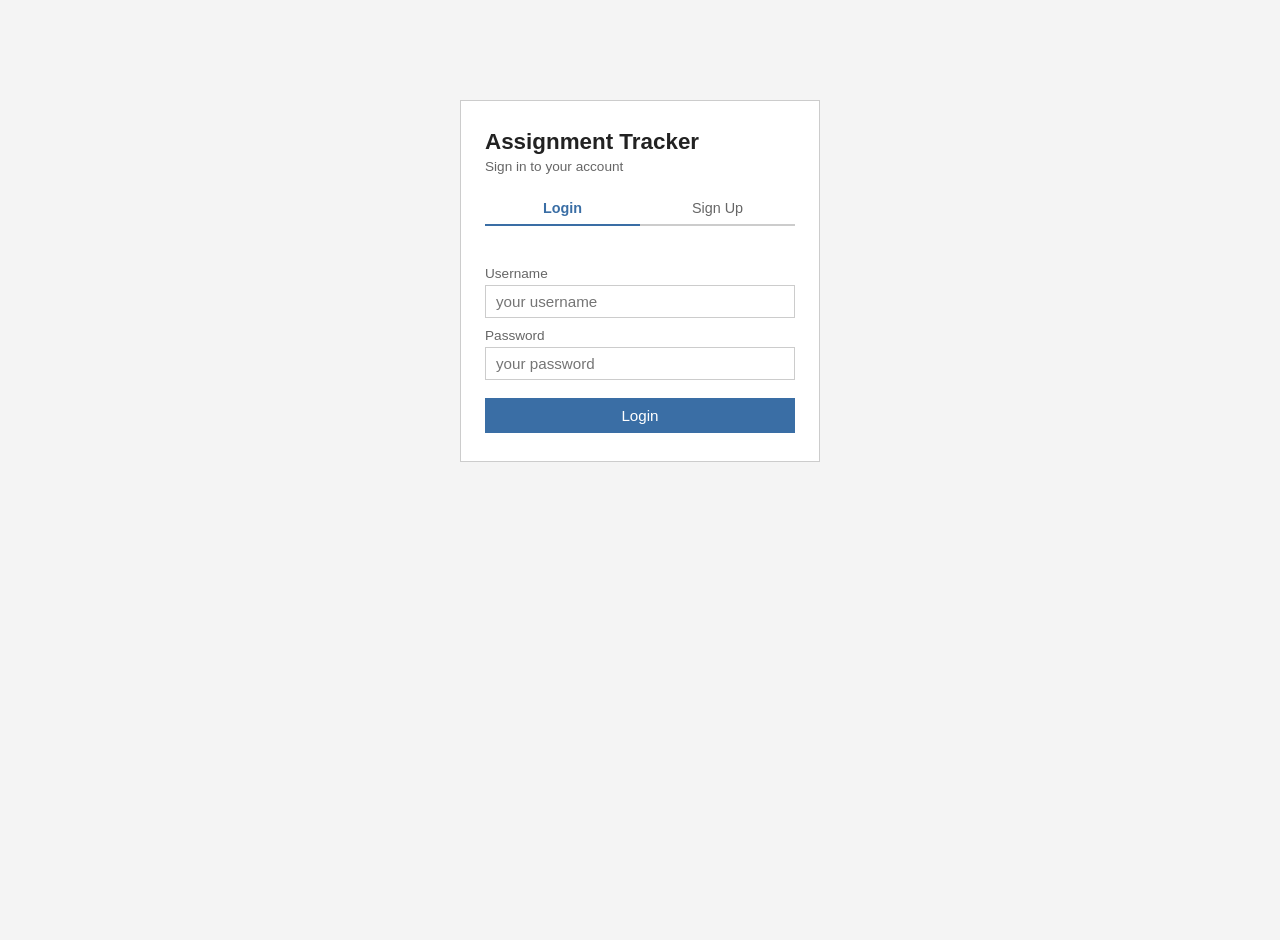
<file: index.html>
<!DOCTYPE html>
<html lang="en">
<head>
  <meta charset="UTF-8" />
  <meta name="viewport" content="width=device-width, initial-scale=1.0" />
  <title>Assignment Tracker</title>
  <link rel="stylesheet" href="style.css" />
</head>
<body>

  <!-- auth -->
       
  <div id="authScreen" class="auth-screen">
    <div class="auth-box">
      <h1>Assignment Tracker</h1>
      <p class="subtitle">Sign in to your account</p>

      <!-- Toggle between Login and Signup -->
      <div class="auth-tabs">
        <button id="tabLogin"  class="auth-tab active">Login</button>
        <button id="tabSignup" class="auth-tab">Sign Up</button>
      </div>

      <p id="authError" class="auth-error"></p>

      <div class="form-group">
        <label for="authUsername">Username</label>
        <input type="text" id="authUsername" placeholder="your username" autocomplete="username" />
      </div>

      <div class="form-group">
        <label for="authPassword">Password</label>
        <input type="password" id="authPassword" placeholder="your password" autocomplete="current-password" />
      </div>

      <button id="authSubmitBtn">Login</button>
    </div>
  </div>


  <!-- main app -->
  <div id="appScreen" class="app-screen" style="display:none;">

    <div class="container">

      <div class="app-header">
        <div>
          <h1>Assignment Tracker</h1>
          <p class="subtitle" id="welcomeMsg">Welcome back!</p>
        </div>
        <button id="logoutBtn" class="btn-logout">Logout</button>
      </div>

      <!-- Form to add a new assignment -->
      <div class="form-box">
        <h2>Add Assignment</h2>

        <div class="form-group">
          <label for="title">Assignment Title</label>
          <input type="text" id="title" placeholder="e.g. Lab Report Unit 3" />
        </div>

        <div class="form-group">
          <label for="subject">Subject</label>
          <input type="text" id="subject" placeholder="e.g. Physics" />
        </div>

        <div class="form-group">
          <label for="dueDate">Due Date</label>
          <input type="date" id="dueDate" />
        </div>

        <button id="addBtn">Add Assignment</button>
      </div>

      <!-- Filter bar -->
      <div class="filter-bar">
        <span>Show:</span>
        <button class="filter-btn active" data-filter="all">All</button>
        <button class="filter-btn" data-filter="pending">Pending</button>
        <button class="filter-btn" data-filter="done">Completed</button>
      </div>

      <!-- Assignment list — cards injected by script.js -->
      <div id="assignmentList"></div>
      <p id="emptyMsg" class="empty-msg">No assignments yet. Add one above.</p>

    </div>
  </div>

  <script src="script.js"></script>
</body>
</html>
</file>
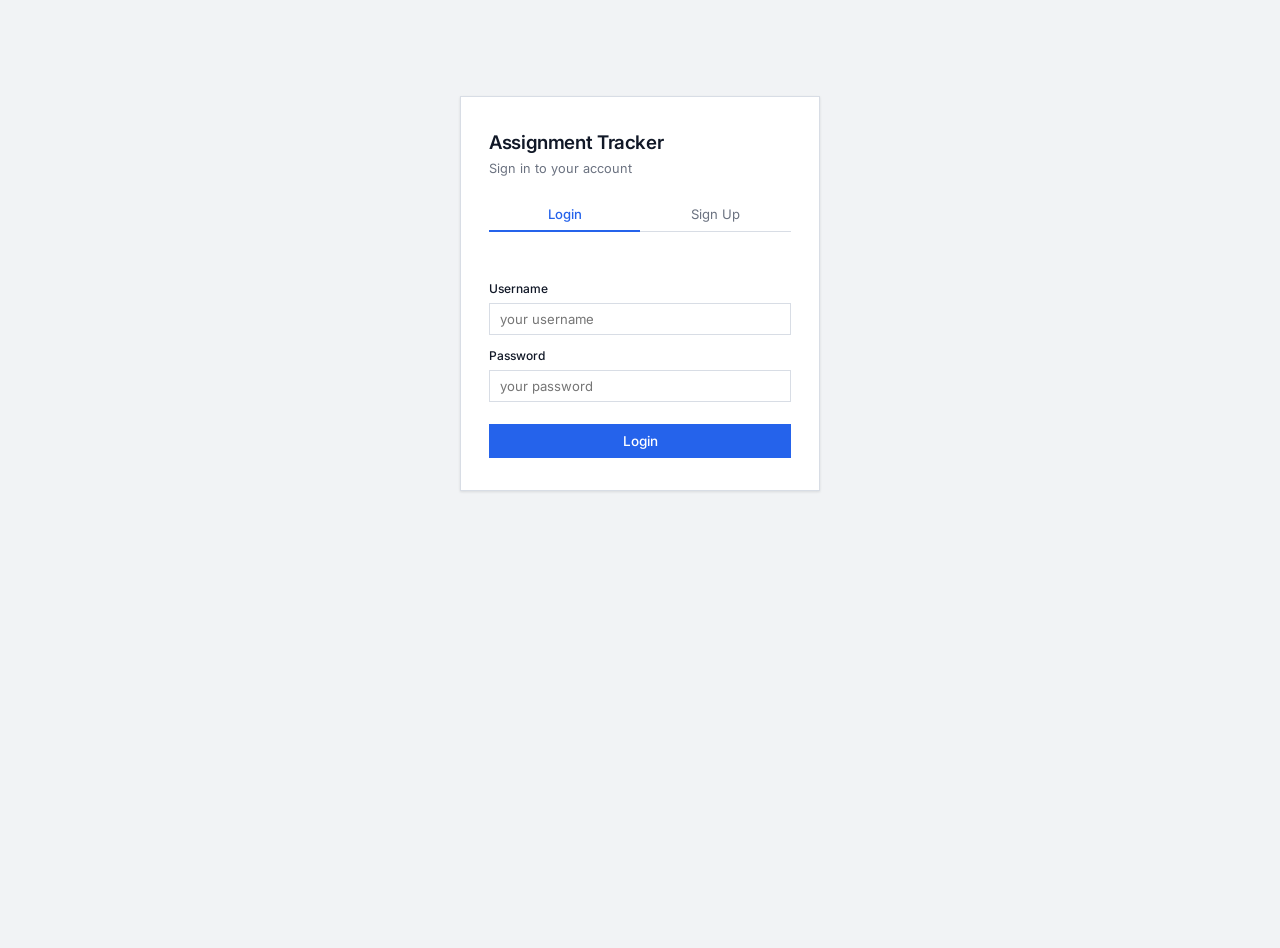
<file: frontend/index.html>
<!DOCTYPE html>
<html lang="en">
<head>
  <meta charset="UTF-8" />
  <meta name="viewport" content="width=device-width, initial-scale=1.0" />
  <title>Assignment Tracker</title>
  <link rel="preconnect" href="https://fonts.googleapis.com" />
  <link rel="preconnect" href="https://fonts.gstatic.com" crossorigin />
  <link rel="stylesheet" href="style.css" />
</head>
<body>

  <!-- ── Auth ── -->
  <div id="authScreen" class="auth-screen">
    <div class="auth-box">
      <h1>Assignment Tracker</h1>
      <p class="subtitle">Sign in to your account</p>
      <div class="auth-tabs">
        <button id="tabLogin"  class="auth-tab active">Login</button>
        <button id="tabSignup" class="auth-tab">Sign Up</button>
      </div>
      <p id="authError" class="auth-error"></p>
      <div class="form-group">
        <label for="authUsername">Username</label>
        <input type="text" id="authUsername" placeholder="your username" autocomplete="username" />
      </div>
      <div class="form-group">
        <label for="authPassword">Password</label>
        <input type="password" id="authPassword" placeholder="your password" autocomplete="current-password" />
      </div>
      <button id="authSubmitBtn">Login</button>
    </div>
  </div>

  <!-- ── App ── -->
  <div id="appScreen" class="app-screen" style="display:none;">
    <div class="container">

      <!-- Header -->
      <div class="app-header">
        <div>
          <h1>Assignment Tracker</h1>
          <p class="subtitle" id="welcomeMsg"></p>
        </div>
        <button id="logoutBtn" class="btn-ghost">Logout</button>
      </div>

      <!-- Tab bar -->
      <div class="tab-bar">
        <button class="tab-btn active" data-tab="assignments">My Assignments</button>
        <button class="tab-btn" data-tab="boards">Boards</button>
      </div>

      <!-- ═══════════════ MY ASSIGNMENTS ═══════════════ -->
      <div id="panelAssignments" class="panel">

        <div class="form-box">
          <h2>Add Assignment</h2>
          <div class="row-inputs">
            <div class="form-group">
              <label>Title</label>
              <input type="text" id="title" placeholder="e.g. Lab Report Unit 3" />
            </div>
            <div class="form-group">
              <label>Subject</label>
              <input type="text" id="subject" placeholder="e.g. Physics" />
            </div>
            <div class="form-group short">
              <label>Due Date</label>
              <input type="date" id="dueDate" />
            </div>
          </div>
          <div class="form-group">
            <label>Attach Document <span class="opt">(optional)</span></label>
            <input type="file" id="assignDoc" />
          </div>
          <button id="addBtn">Add Assignment</button>
        </div>

        <div class="filter-bar">
          <span>Show:</span>
          <button class="filter-btn active" data-filter="all">All</button>
          <button class="filter-btn" data-filter="pending">Pending</button>
          <button class="filter-btn" data-filter="done">Done</button>
        </div>

        <div id="assignmentList"></div>
        <p id="emptyMsg" class="empty-msg">No assignments yet.</p>
      </div>

      <!-- ═══════════════ BOARDS ═══════════════ -->
      <div id="panelBoards" class="panel" style="display:none;">

        <!-- Board list view -->
        <div id="boardsListView">

          <div class="boards-toolbar">
            <!-- Create -->
            <div class="inline-form">
              <input type="text" id="boardName" placeholder="New board name…" />
              <button id="createBoardBtn">Create</button>
            </div>
            <!-- Search -->
            <div class="inline-form">
              <input type="text" id="searchBoardId" placeholder="Paste Board ID to search…" />
              <button id="searchBoardBtn">Search</button>
            </div>
          </div>
          <p id="searchError" class="auth-error"></p>

          <!-- New board ID reveal -->
          <div id="newBoardIdBox" class="id-reveal" style="display:none;">
            Board ID: <span id="newBoardIdText" class="id-value"></span>
            <button id="copyBoardIdBtn" class="btn-ghost">Copy</button>
          </div>

          <h3 class="section-heading">My Boards</h3>
          <div id="myBoardsCards"></div>
          <p id="myBoardsEmpty" class="empty-msg" style="display:none;">No boards yet.</p>
        </div>

        <!-- Board detail view (drill-down) -->
        <div id="boardDetailView" style="display:none;">

          <div class="detail-bar">
            <div>
              <span class="detail-name" id="boardDetailName"></span>
              <span class="detail-owner" id="boardDetailOwner"></span>
            </div>
            <button id="closeBoardDetail" class="btn-ghost">← Back</button>
          </div>

          <!-- Owner-only: add assignment to board -->
          <div id="boardAddAssignmentForm" class="form-box" style="display:none;">
            <h2>Add to Board</h2>
            <div class="row-inputs">
              <div class="form-group">
                <label>Title</label>
                <input type="text" id="boardAssTitle" placeholder="e.g. Essay Draft" />
              </div>
              <div class="form-group">
                <label>Subject</label>
                <input type="text" id="boardAssSubject" placeholder="e.g. English" />
              </div>
              <div class="form-group short">
                <label>Due Date</label>
                <input type="date" id="boardAssDate" />
              </div>
            </div>
            <div class="form-group">
              <label>Attach Document <span class="opt">(optional)</span></label>
              <input type="file" id="boardAssDoc" />
            </div>
            <button id="boardAddAssBtn">Add to Board</button>
          </div>

          <div id="boardAssignmentList"></div>
          <p id="boardEmptyMsg" class="empty-msg">No assignments on this board yet.</p>
        </div>

      </div><!-- /panelBoards -->

    </div><!-- /container -->
  </div>

  <script src="script.js"></script>
</body>
</html>
</file>
<file: style.css>
:root {
  --bg: #f4f4f4;
  --card-bg: #ffffff;
  --accent: #3a6ea5;
  --text: #222222;
  --muted: #666666;
  --border: #cccccc;
  --done-color: #888888;
}

* {
  box-sizing: border-box;
  margin: 0;
  padding: 0;
}

body {
  background-color: var(--bg);
  font-family: Arial, sans-serif;
  color: var(--text);
  padding: 20px;
}

.auth-screen {
  display: flex;
  justify-content: center;
  align-items: flex-start;
  padding-top: 80px;
  min-height: 100vh;
}

.auth-box {
  background: var(--card-bg);
  border: 1px solid var(--border);
  padding: 28px 24px;
  width: 100%;
  max-width: 360px;
}

.auth-box h1 {
  font-size: 1.4rem;
  margin-bottom: 4px;
}

.auth-box .subtitle {
  color: var(--muted);
  font-size: 0.85rem;
  margin-bottom: 18px;
}

.auth-tabs {
  display: flex;
  border-bottom: 2px solid var(--border);
  margin-bottom: 16px;
}

.auth-tab {
  flex: 1;
  padding: 8px;
  background: transparent;
  border: none;
  cursor: pointer;
  font-size: 0.9rem;
  color: var(--muted);
  border-bottom: 2px solid transparent;
  margin-bottom: -2px;
}

.auth-tab.active {
  color: var(--accent);
  border-bottom-color: var(--accent);
  font-weight: bold;
}

.auth-error {
  color: #c0392b;
  font-size: 0.82rem;
  margin-bottom: 8px;
  min-height: 16px;
}

#authSubmitBtn {
  margin-top: 8px;
  width: 100%;
  padding: 9px;
  background: var(--accent);
  color: white;
  border: none;
  font-size: 0.95rem;
  cursor: pointer;
}

#authSubmitBtn:hover { background: #2d5982; }
#authSubmitBtn:disabled { background: #7a9dbf; cursor: not-allowed; }

.container {
  max-width: 680px;
  margin: 0 auto;
}

.app-header {
  display: flex;
  justify-content: space-between;
  align-items: flex-start;
  margin-bottom: 20px;
}

.app-header h1 {
  font-size: 1.8rem;
  margin-bottom: 4px;
}

.subtitle {
  color: var(--muted);
  font-size: 0.9rem;
}

.btn-logout {
  padding: 6px 14px;
  border: 1px solid var(--border);
  background: transparent;
  cursor: pointer;
  font-size: 0.85rem;
  color: var(--muted);
}

.btn-logout:hover {
  border-color: #c0392b;
  color: #c0392b;
}

.form-box {
  background: var(--card-bg);
  border: 1px solid var(--border);
  padding: 16px;
  margin-bottom: 20px;
}

.form-box h2 {
  font-size: 1rem;
  margin-bottom: 12px;
}

.form-group {
  margin-bottom: 10px;
}

.form-group label {
  display: block;
  font-size: 0.85rem;
  margin-bottom: 4px;
  color: var(--muted);
}

.form-group input {
  width: 100%;
  padding: 7px 10px;
  border: 1px solid var(--border);
  font-size: 0.95rem;
  outline: none;
}

.form-group input:focus {
  border-color: var(--accent);
}

#addBtn {
  margin-top: 6px;
  padding: 8px 18px;
  background: var(--accent);
  color: white;
  border: none;
  font-size: 0.95rem;
  cursor: pointer;
}

#addBtn:hover    { background: #2d5982; }
#addBtn:disabled { background: #7a9dbf; cursor: not-allowed; }

.filter-bar {
  display: flex;
  align-items: center;
  gap: 8px;
  margin-bottom: 14px;
  font-size: 0.85rem;
  color: var(--muted);
}

.filter-btn {
  padding: 4px 12px;
  border: 1px solid var(--border);
  background: var(--card-bg);
  cursor: pointer;
  font-size: 0.85rem;
}

.filter-btn.active {
  background: var(--accent);
  color: white;
  border-color: var(--accent);
}

.assignment-card {
  background: var(--card-bg);
  border: 1px solid var(--border);
  padding: 12px 14px;
  margin-bottom: 10px;
  display: flex;
  justify-content: space-between;
  align-items: flex-start;
  gap: 10px;
}

.assignment-card.done { opacity: 0.6; }
.assignment-card.done .card-title {
  text-decoration: line-through;
  color: var(--done-color);
}

.card-info { flex: 1; }

.card-title {
  font-size: 1rem;
  font-weight: bold;
  margin-bottom: 4px;
}

.card-meta {
  font-size: 0.8rem;
  color: var(--muted);
}

.card-meta span { margin-right: 12px; }

.overdue {
  color: #c0392b;
  font-weight: bold;
}

.card-actions {
  display: flex;
  flex-direction: column;
  gap: 6px;
  min-width: 80px;
  align-items: flex-end;
}

.btn-done {
  padding: 4px 10px;
  border: 1px solid var(--accent);
  background: transparent;
  color: var(--accent);
  cursor: pointer;
  font-size: 0.8rem;
}

.btn-done:hover { background: var(--accent); color: white; }

.btn-delete {
  padding: 4px 10px;
  border: 1px solid #c0392b;
  background: transparent;
  color: #c0392b;
  cursor: pointer;
  font-size: 0.8rem;
}

.btn-delete:hover { background: #c0392b; color: white; }

.empty-msg {
  text-align: center;
  color: var(--muted);
  font-size: 0.9rem;
  margin-top: 20px;
  display: none;
}
</file>
<file: frontend/style.css>
@import url('https://fonts.googleapis.com/css2?family=Inter:wght@400;500;600&display=swap');

:root {
  --bg:       #f1f3f5;
  --surface:  #ffffff;
  --border:   #d8dde5;
  --accent:   #2563eb;
  --accent-h: #1d4ed8;
  --accent-s: #dbeafe;   /* soft accent for backgrounds */
  --text:     #111827;
  --muted:    #6b7280;
  --done:     #9ca3af;
  --danger:   #dc2626;
  --green:    #16a34a;
  --shadow:   0 1px 3px rgba(0,0,0,.07), 0 1px 2px rgba(0,0,0,.04);
}

*, *::before, *::after { box-sizing: border-box; margin: 0; padding: 0; }

html { font-size: 15px; }

body {
  background: var(--bg);
  font-family: 'Inter', system-ui, sans-serif;
  color: var(--text);
  line-height: 1.5;
  -webkit-font-smoothing: antialiased;
  padding: 24px 16px;
}

/* ── Auth ─────────────────────────────────────────── */

.auth-screen {
  display: flex;
  justify-content: center;
  align-items: flex-start;
  padding-top: 72px;
  min-height: 100vh;
}

.auth-box {
  background: var(--surface);
  border: 1px solid var(--border);
  box-shadow: var(--shadow);
  padding: 32px 28px;
  width: 100%;
  max-width: 360px;
}

.auth-box h1 {
  font-size: 1.25rem;
  font-weight: 600;
  letter-spacing: -.02em;
  margin-bottom: 2px;
}

.auth-box .subtitle { color: var(--muted); font-size: 0.85rem; margin-bottom: 20px; }

.auth-tabs { display: flex; border-bottom: 1px solid var(--border); margin-bottom: 20px; gap: 0; }
.auth-tab {
  flex: 1; padding: 8px; background: none; border: none;
  border-bottom: 2px solid transparent; margin-bottom: -1px;
  cursor: pointer; font-size: 0.875rem; font-family: inherit;
  color: var(--muted); transition: color .15s;
}
.auth-tab:hover { color: var(--text); }
.auth-tab.active { color: var(--accent); border-bottom-color: var(--accent); font-weight: 500; }

.auth-error { color: var(--danger); font-size: 0.8rem; margin-bottom: 10px; min-height: 18px; }

#authSubmitBtn {
  margin-top: 10px; width: 100%; padding: 9px;
  background: var(--accent); color: #fff; border: none;
  font-size: 0.9rem; font-family: inherit; font-weight: 500;
  cursor: pointer; transition: background .15s;
}
#authSubmitBtn:hover    { background: var(--accent-h); }
#authSubmitBtn:disabled { background: #93c5fd; cursor: not-allowed; }

/* ── App shell ────────────────────────────────────── */

.container { max-width: 760px; margin: 0 auto; }

.app-header {
  display: flex; justify-content: space-between; align-items: flex-start;
  margin-bottom: 20px;
}
.app-header h1 { font-size: 1.4rem; font-weight: 600; letter-spacing: -.02em; }
.subtitle { color: var(--muted); font-size: 0.82rem; margin-top: 2px; }

/* ── Tab bar ──────────────────────────────────────── */
.tab-bar {
  display: flex;
  border-bottom: 1px solid var(--border);
  margin-bottom: 24px;
  gap: 4px;
}
.tab-btn {
  padding: 8px 16px; background: none; border: none;
  border-bottom: 2px solid transparent; margin-bottom: -1px;
  cursor: pointer; font-size: 0.875rem; font-family: inherit;
  color: var(--muted); transition: color .15s;
}
.tab-btn:hover { color: var(--text); }
.tab-btn.active { color: var(--accent); border-bottom-color: var(--accent); font-weight: 500; }

/* ── Generic ghost button ─────────────────────────── */
.btn-ghost {
  padding: 5px 12px; border: 1px solid var(--border);
  background: var(--surface); cursor: pointer; font-size: 0.82rem;
  font-family: inherit; color: var(--muted); transition: border-color .15s, color .15s;
}
.btn-ghost:hover { border-color: var(--danger); color: var(--danger); }

/* ── Forms ────────────────────────────────────────── */
.form-box {
  background: var(--surface); border: 1px solid var(--border);
  box-shadow: var(--shadow); padding: 18px; margin-bottom: 20px;
}
.form-box h2 { font-size: 0.875rem; font-weight: 600; text-transform: uppercase; letter-spacing: .05em; color: var(--muted); margin-bottom: 14px; }

.form-group { margin-bottom: 12px; }
.form-group label { display: block; font-size: 0.8rem; font-weight: 500; margin-bottom: 5px; color: var(--text); }
.form-group input[type="text"],
.form-group input[type="password"],
.form-group input[type="date"] {
  width: 100%; padding: 7px 10px;
  border: 1px solid var(--border); background: var(--surface);
  font-size: 0.875rem; font-family: inherit; color: var(--text);
  outline: none; transition: border-color .15s, box-shadow .15s;
}
.form-group input:focus {
  border-color: var(--accent);
  box-shadow: 0 0 0 3px var(--accent-s);
}
.form-group input[type="file"] {
  font-size: 0.8rem; color: var(--muted);
  padding: 5px 0; width: 100%;
}
.opt { font-size: 0.75rem; color: var(--muted); font-weight: 400; }

/* Row layout for inputs */
.row-inputs { display: flex; gap: 12px; flex-wrap: wrap; }
.row-inputs .form-group       { flex: 1; min-width: 140px; }
.row-inputs .form-group.short { flex: 0 0 145px; }

/* Primary action buttons */
#addBtn, #createBoardBtn, #searchBoardBtn, #boardAddAssBtn {
  padding: 8px 18px;
  background: var(--accent); color: #fff; border: none;
  font-size: 0.875rem; font-family: inherit; font-weight: 500;
  cursor: pointer; margin-top: 4px; transition: background .15s;
}
#addBtn:hover, #createBoardBtn:hover, #searchBoardBtn:hover, #boardAddAssBtn:hover { background: var(--accent-h); }
#addBtn:disabled, #createBoardBtn:disabled, #searchBoardBtn:disabled, #boardAddAssBtn:disabled { background: #93c5fd; cursor: not-allowed; }

/* ── Filter bar ───────────────────────────────────── */
.filter-bar { display: flex; align-items: center; gap: 6px; margin-bottom: 14px; font-size: 0.82rem; color: var(--muted); }
.filter-btn {
  padding: 4px 11px; border: 1px solid var(--border);
  background: var(--surface); cursor: pointer;
  font-size: 0.8rem; font-family: inherit; color: var(--muted);
  transition: background .12s, color .12s, border-color .12s;
}
.filter-btn:hover  { border-color: var(--accent); color: var(--accent); }
.filter-btn.active { background: var(--accent); color: #fff; border-color: var(--accent); }

/* ── Assignment cards ─────────────────────────────── */
.assignment-card {
  background: var(--surface); border: 1px solid var(--border);
  box-shadow: var(--shadow);
  padding: 12px 15px; margin-bottom: 8px;
  display: flex; justify-content: space-between; align-items: flex-start; gap: 12px;
  transition: box-shadow .15s;
}
.assignment-card:hover { box-shadow: 0 3px 8px rgba(0,0,0,.09); }
.assignment-card.done           { opacity: 0.55; }
.assignment-card.done .card-title { text-decoration: line-through; color: var(--done); }

.card-info  { flex: 1; min-width: 0; }
.card-title { font-size: 0.95rem; font-weight: 600; margin-bottom: 4px; }
.card-meta  { font-size: 0.78rem; color: var(--muted); display: flex; gap: 14px; flex-wrap: wrap; }
.overdue    { color: var(--danger); font-weight: 500; }

.card-doc { margin-top: 6px; }
.card-doc a {
  font-size: 0.76rem; color: var(--accent);
  text-decoration: none; border-bottom: 1px solid transparent;
  transition: border-color .12s;
}
.card-doc a:hover { border-bottom-color: var(--accent); }

.card-actions { display: flex; flex-direction: column; gap: 5px; align-items: flex-end; min-width: 68px; }

.btn-done {
  padding: 4px 9px; border: 1px solid var(--accent);
  background: none; color: var(--accent);
  cursor: pointer; font-size: 0.76rem; font-family: inherit;
  transition: background .12s, color .12s;
}
.btn-done:hover { background: var(--accent); color: #fff; }

.btn-delete {
  padding: 4px 9px; border: 1px solid var(--border);
  background: none; color: var(--muted);
  cursor: pointer; font-size: 0.76rem; font-family: inherit;
  transition: border-color .12s, color .12s;
}
.btn-delete:hover { border-color: var(--danger); color: var(--danger); }

.empty-msg { text-align: center; color: var(--muted); font-size: 0.875rem; margin-top: 24px; display: none; }

/* ── Boards toolbar ───────────────────────────────── */
.boards-toolbar { display: flex; gap: 10px; flex-wrap: wrap; margin-bottom: 8px; }
.inline-form { display: flex; gap: 0; flex: 1; min-width: 220px; }
.inline-form input {
  flex: 1; padding: 7px 10px;
  border: 1px solid var(--border); border-right: none;
  background: var(--surface); font-size: 0.875rem; font-family: inherit; color: var(--text);
  outline: none; transition: border-color .15s;
}
.inline-form input:focus { border-color: var(--accent); }
.inline-form button {
  padding: 7px 14px; background: var(--accent); color: #fff;
  border: 1px solid var(--accent); cursor: pointer;
  font-size: 0.875rem; font-family: inherit; font-weight: 500; white-space: nowrap;
  transition: background .12s;
}
.inline-form button:hover    { background: var(--accent-h); }
.inline-form button:disabled { background: #93c5fd; border-color: #93c5fd; cursor: not-allowed; }

/* Board ID reveal strip */
.id-reveal {
  display: flex; align-items: center; gap: 10px; flex-wrap: wrap;
  padding: 10px 14px; background: var(--accent-s);
  border: 1px solid #bfdbfe; font-size: 0.82rem;
  margin-bottom: 18px; color: #1e3a5f;
}
.id-value {
  font-family: 'Roboto Mono', 'Courier New', monospace;
  font-size: 0.78rem; color: #1d4ed8; word-break: break-all; flex: 1;
}
.btn-copy {
  padding: 3px 10px; border: 1px solid #93c5fd;
  background: none; color: var(--accent);
  cursor: pointer; font-size: 0.76rem; font-family: inherit;
  transition: background .12s, color .12s;
}
.btn-copy:hover { background: var(--accent); color: #fff; border-color: var(--accent); }

/* ── My Boards card list ──────────────────────────── */
.section-heading {
  font-size: 0.72rem; font-weight: 600; color: var(--muted);
  text-transform: uppercase; letter-spacing: .07em; margin-bottom: 10px;
}

.board-card {
  background: var(--surface); border: 1px solid var(--border);
  box-shadow: var(--shadow); padding: 12px 15px; margin-bottom: 8px;
  display: flex; justify-content: space-between; align-items: center; gap: 10px;
  transition: box-shadow .15s;
}
.board-card:hover { box-shadow: 0 3px 8px rgba(0,0,0,.09); }
.board-card-name { font-size: 0.9rem; font-weight: 600; margin-bottom: 2px; }
.board-card-id   { font-family: 'Roboto Mono', 'Courier New', monospace; font-size: 0.7rem; color: var(--muted); }
.board-card-actions { display: flex; gap: 6px; flex-shrink: 0; }

.btn-view {
  padding: 4px 11px; border: 1px solid var(--border);
  background: none; color: var(--muted);
  cursor: pointer; font-size: 0.78rem; font-family: inherit;
  transition: border-color .12s, color .12s;
}
.btn-view:hover { border-color: var(--accent); color: var(--accent); }

/* ── Board detail view ────────────────────────────── */
.detail-bar {
  display: flex; justify-content: space-between; align-items: center;
  padding-bottom: 14px; border-bottom: 1px solid var(--border); margin-bottom: 18px;
}
.detail-name  { font-size: 1.05rem; font-weight: 600; margin-right: 8px; }
.detail-owner { font-size: 0.78rem; color: var(--muted); }

.board-row {
  background: var(--surface); border: 1px solid var(--border);
  box-shadow: var(--shadow); padding: 11px 15px; margin-bottom: 8px;
  display: flex; justify-content: space-between; align-items: flex-start; gap: 12px;
  transition: box-shadow .15s;
}
.board-row:hover { box-shadow: 0 3px 8px rgba(0,0,0,.09); }

.btn-schedule {
  padding: 4px 9px; border: 1px solid var(--green);
  background: none; color: var(--green);
  cursor: pointer; font-size: 0.76rem; font-family: inherit; white-space: nowrap;
  transition: background .12s, color .12s;
}
.btn-schedule:hover    { background: var(--green); color: #fff; }
.btn-schedule:disabled { opacity: 0.45; cursor: not-allowed; }
</file>
